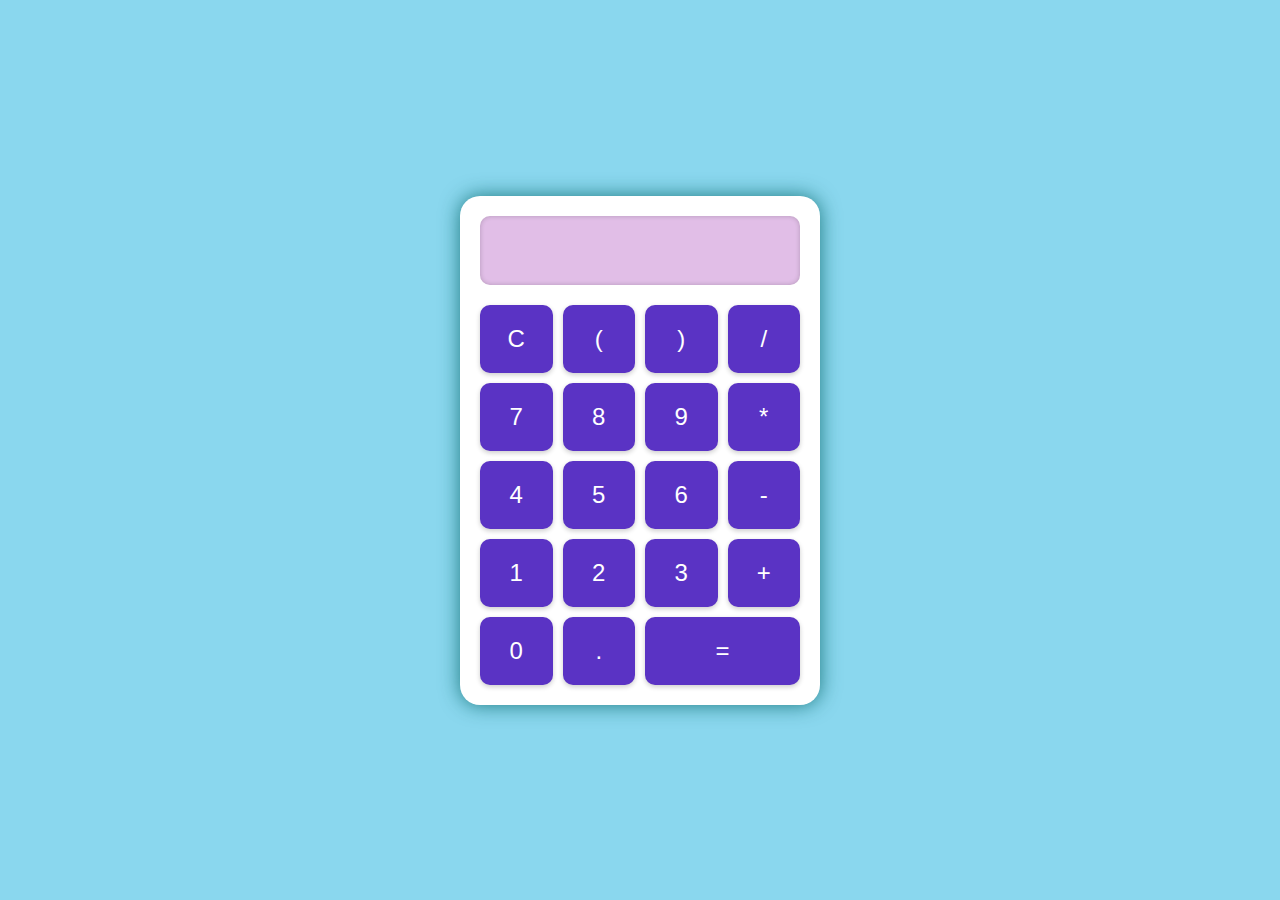
<file: calculadora/index.html>
<!DOCTYPE html>
<html lang="pt-br">
<head>
    <meta charset="UTF-8">
    <meta name="viewport" content="width=device-width, initial-scale=1.0">
    <title>Calculadora</title>
    <link rel="stylesheet" href="styles.css">
</head>
<body>
    <div class="Calculadora">
                    <div class="display">
                        <input type="text" id="display" disabled>
                    </div>

            <div class="buttons">
             <button class="bnt" onclick="clearDisplay()">C</button>
             <button class="bnt" onclick="appendToDisplay('(')">(</button>
             <button class="bnt" onclick="appendToDisplay(')')">)</button>
             <button class="bnt operador" onclick="appendToDisplay(`/`)">/</button>
              
             <button class="bnt" onclick="appendToDisplay(`7`)">7</button>
            <button class="bnt" onclick="appendToDisplay(`8`)">8</button>
            <button class="bnt" onclick="appendToDisplay(`9`)">9</button>
            <button class="bnt operador" onclick="appendToDisplay(`*`)">*</button>

            <button class="bnt" onclick="appendToDisplay(`4`)">4</button>
            <button class="bnt" onclick="appendToDisplay(`5`)">5</button>
            <button class="bnt" onclick="appendToDisplay(`6`)">6</button>
            <button class="bnt operador" onclick="appendToDisplay(`-`)">-</button>

            <button class="bnt" onclick="appendToDisplay(`1`)">1</button>
            <button class="bnt" onclick="appendToDisplay(`2`)">2</button>
            <button class="bnt" onclick="appendToDisplay(`3`)">3</button>
            <button class="bnt operador" onclick="appendToDisplay(`+`)">+</button>

            <button class="bnt" onclick="appendToDisplay(`0`)">0</button>
            <button class="bnt" onclick="appendToDisplay(`.`)">.</button>
            <button class="bnt soma" onclick="calculateResult()">=</button>

        </div>
    </div>
    <script src="script.js"></script>
</body>
</html>
</file>
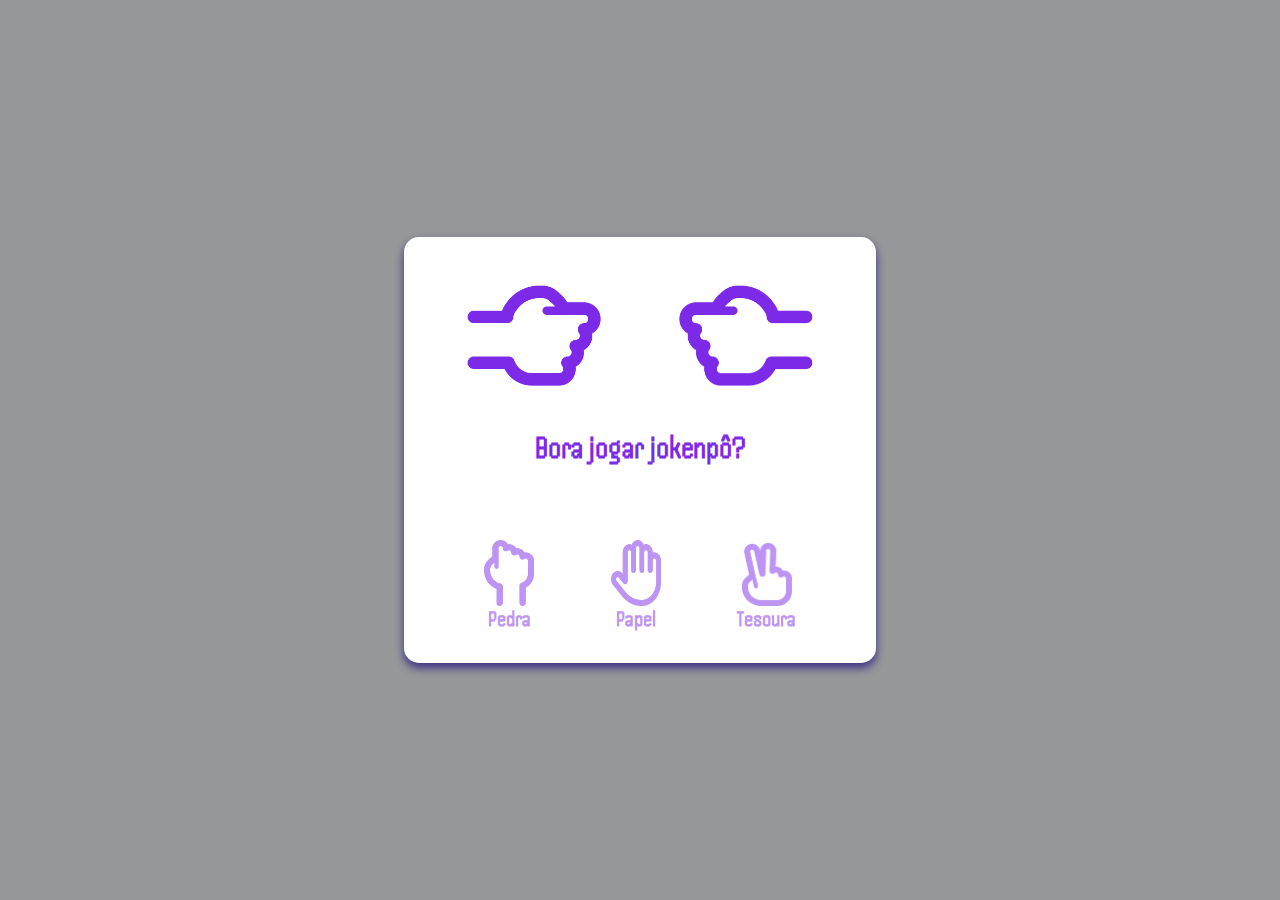
<file: ppt/index.html>
<!DOCTYPE html>
<html lang="pt-br">
<head>
    <meta charset="UTF-8">
    <meta name="viewport" content="width=device-width, initial-scale=1.0">
    <title>jokenpô</title>
</head>
<link rel="stylesheet" href="styles.css">
<body>
    <main class="container">
   
               <div class="results">
                 <div>
                    <span class="user-result">
                        <img src="pedra.png" alt="escolha do usuario">
                    </span>

                    <span class="pc-result">
                        <img src="pedra.png" alt="escolha do computador">
                    </span>
                 </div>
                 <p class="result-text"> Bora jogar jokenpô? </p>
                  
               </div>
             
               <div class="options">
                    <span class="option-img">
                        <img src="pedra.png" alt="">
                        <p> Pedra </p>
                    </span>
                  

                    <span class="option-img">
                        <img src="papel.png" alt="">
                        <p> Papel </p>
                    </span>   
                   

                    <span class="option-img">
                        <img src="tesoura.png" alt="">
                        <p> Tesoura </p>
                    </span>
                   

               </div>
    </main>
    <script src="scripts.js"></script>
</body>
</html>
</file>
<file: calculadora/styles.css>
body {
    background-color: rgb(138, 215, 238);
    display: flex;
    justify-content: center;
    align-items: center;
    height: 100vh;
    margin: 0;
    font-family: Arial, sans-serif;
}

.Calculadora {
    background-color: #fff;
    border-radius: 20px;
    box-shadow: 0 0 20px #0d6d70e3;
    padding: 20px;
    width: 320px;
}

.display {
    background-color: #e1bee7;
    border-radius: 10px;
    padding: 15px;
    margin-bottom: 20px;
    box-shadow: inset 0 0 5px rgba(0, 0, 0, 0.2);
}

.display input {
    width: 100%;
    border: none;
    background: none;
    font-size: 32px;
    text-align: right;
    color: #6a1b9a;
    outline: none;
}

.buttons {
    display: grid;
    grid-template-columns: repeat(4, 1fr);
    gap: 10px;
}

.bnt {
    background-color: #5a33c4;
    color: white;
    font-size: 24px;
    padding: 20px;
    border: none;
    border-radius: 10px;
    box-shadow: 0 2px 5px rgba(0, 0, 0, 0.2);
    cursor: pointer;
    transition: background-color 0.3s;
}

.bnt:hover {
    background-color: #7e57c2;
}

.operator {
    background-color:  #5a33c4;
}
.operator:hover {
    background-color: #673ab7;
}

.soma {
    background-color: #5a33c4;
    grid-column: span 2;
}

.soma:hover {
    background-color: #b39ddb;
}
</file>
<file: ppt/styles.css>
@import url('https://fonts.googleapis.com/css2?family=Handjet:wght@100..900&display=swap');

*{
    margin:0;
    padding: 0;
    box-sizing: border-box;
}

body{
    height: 100vh;
    width: 100vw;
    padding: 15px;
    display: flex;
    align-items: center;
    justify-content: center;
    background-color: #6d6e70b6;
}

.container{
        display: flex;
        background-color: #fff;
        padding: 2rem 5rem;
        border-radius: 15px;
        box-shadow: 0 5px 10px rgb(56, 47, 133);
        flex-direction: column;

}

.results div{
         display: flex;
         gap: 7rem;
         justify-content: center;

     img{
        width: 100px;
     }
}
.result-text{
    text-align: center;
    color: #7d2ae8;
    font-weight: bold;
    margin: 1.5rem 0;
    font-size: 32px;
    font-family: "Handjet", sans-serif;
}

.container.start .user-result{
 animation: Usermover 0.7s ease infinite;
 transform-origin: left;
}

@keyframes Usermover{
    50% {
        transform: rotate(10deg);
    }
    
}
.container.start .pc-result{
    animation: Pcmover 0.7s ease infinite;
    transform-origin: right;
   }
   
   @keyframes Pcmover{
       50% {
           transform: rotate(-10deg);
       }
       
   }
.user-result img{
        transform: rotate(90deg);
}
.pc-result img{
         transform: rotate(-90deg) rotateY(180deg);
}

.option-img{
    display: flex;
    flex-direction: column;
    align-items: center;
    cursor: pointer;
    opacity: 0.5;
    transition: opacity 0.5s ease;

     img {
        width: 50px;
     }
}

.options{
     display: flex;
     align-items:flex-end;
     justify-content: space-between;
     margin-top: 50px;
     

    p{
        font-family: "Handjet", sans-serif;
        font-size: 1.4rem;
        text-align: center;
        font-weight: bold;
        color: #7d2ae8;
       
    }

     
}


.option-img:hover{
    opacity: 1;
}

.option-img:active{
    opacity: 1;
}
</file>
